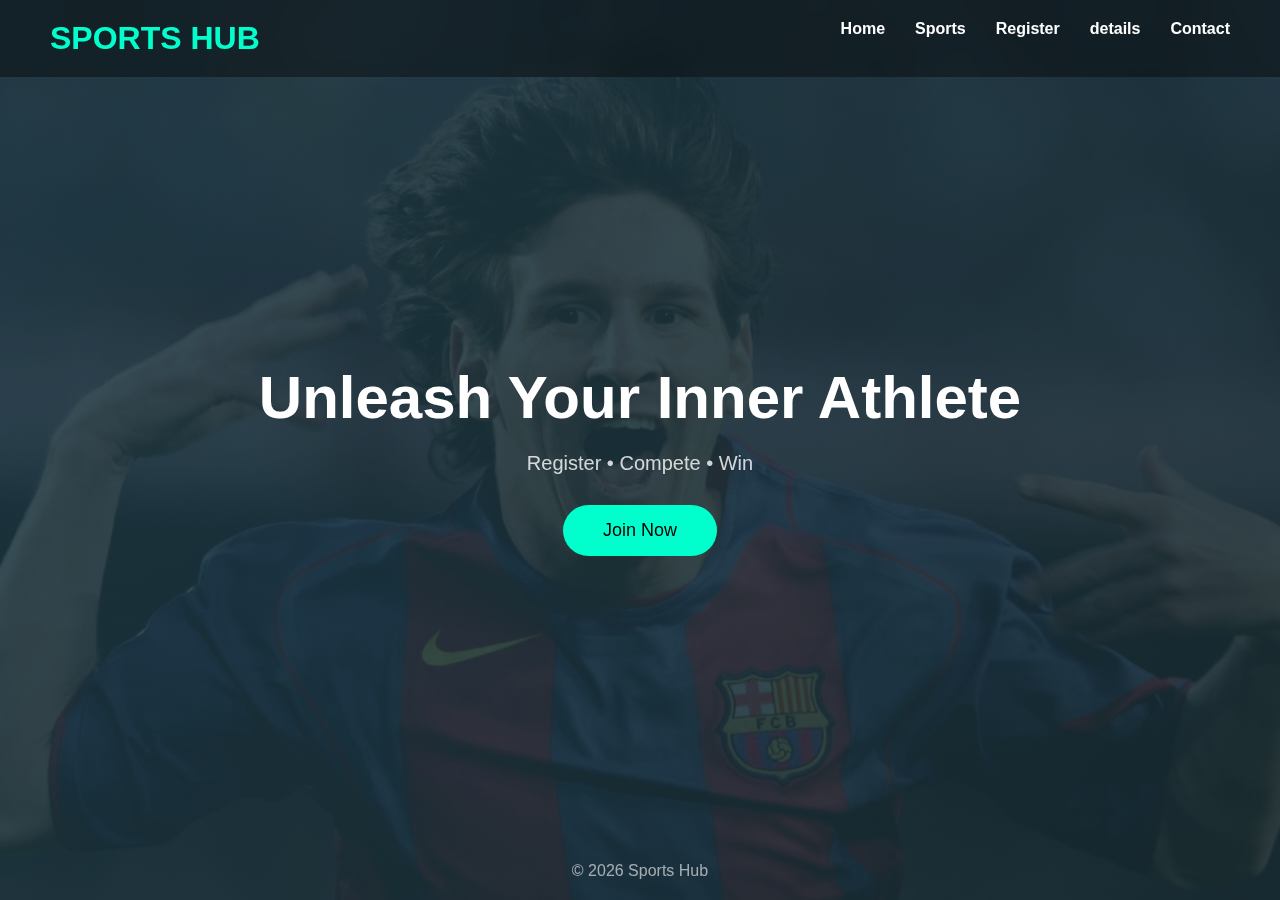
<file: index.html>
<!DOCTYPE html>
<html>
<head>
    <title>Sports Registration</title>
    <link rel="stylesheet" href="style.css">
</head>
<body>

<nav>
    <h1>SPORTS HUB</h1>
    <ul>
        <li><a href="index.html">Home</a></li>
        <li><a href="sports.html">Sports</a></li>
        <li><a href="register2.html">Register</a></li>
        <li><a href="admin.html">details</a></li>
        <li><a href="contact.html">Contact</a></li>
    </ul>
</nav>

<section class="hero">
    <div>
        <h2>Unleash Your Inner Athlete</h2>
        <p>Register • Compete • Win</p>
        <a href="register.html"><button class="btn">Join Now</button></a>
    </div>
</section>

<footer>© 2026 Sports Hub</footer>

<script src="animation.js"></script>
</body>
</html>
</file>
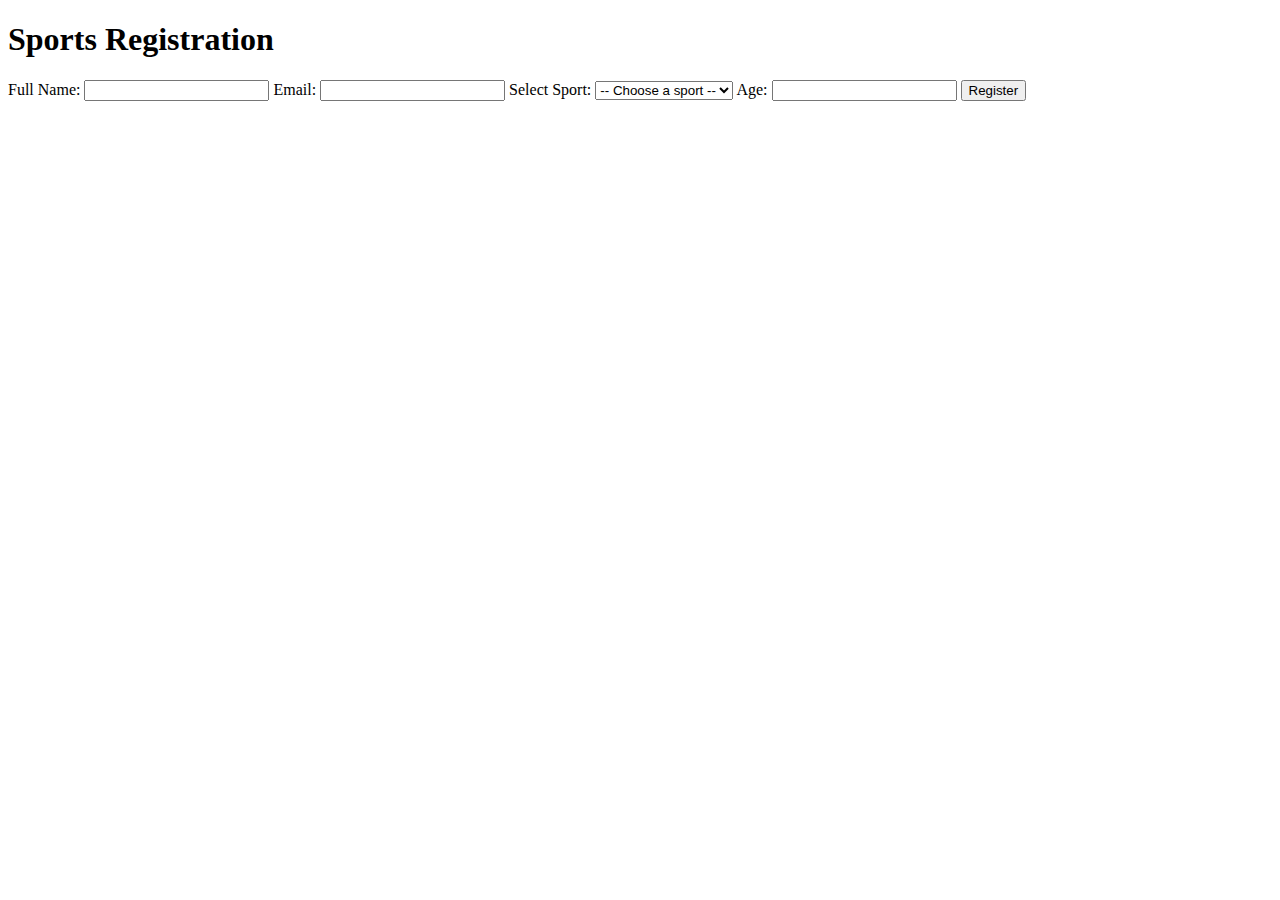
<file: cgvc5v.html>
<!DOCTYPE html>
<html lang="en">
<head>
    <meta charset="UTF-8">
    <meta name="viewport" content="width=, initial-scale=1.0">
    <title>Document</title>
</head>
<body>
     
    <h1>Sports Registration</h1>
    <form>
        <label for="name">Full Name:</label>
        <input type="text" id="name" name="name" required>
        
        <label for="email">Email:</label>
        <input type="email" id="email" name="email" required>
        
        <label for="sport">Select Sport:</label>
        <select id="sport" name="sport" required>
            <option value="">-- Choose a sport --</option>
            <option value="basketball">Basketball</option>
            <option value="soccer">Soccer</option>
            <option value="tennis">Tennis</option>
            <option value="volleyball">Volleyball</option>
        </select>
        
        <label for="age">Age:</label>
        <input type="number" id="age" name="age" required>
        
        <button type="submit">Register</button>
    </form>
</body>
</html>
</file>
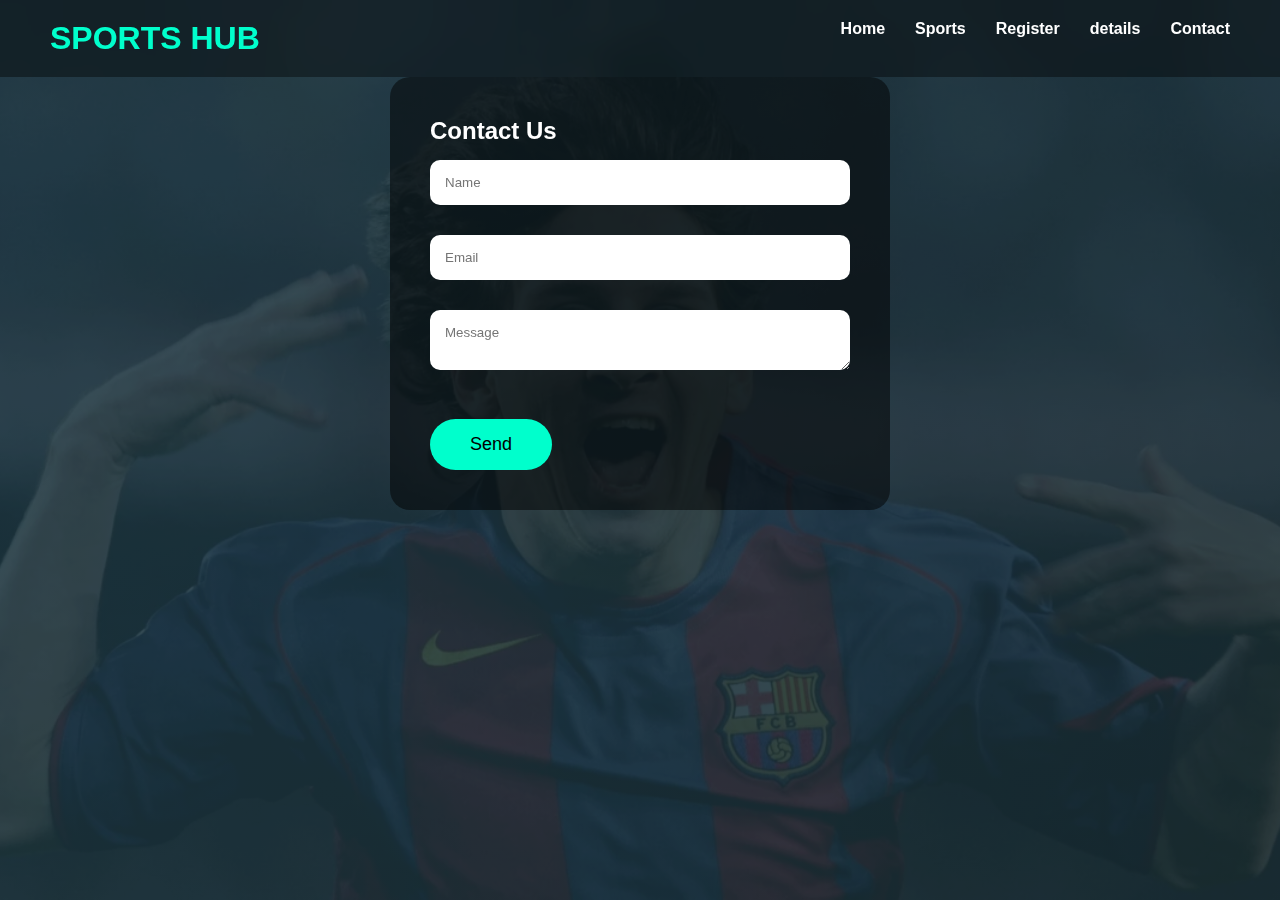
<file: contact.html>
<!DOCTYPE html>
<html>
<head>
    <title>Contact</title>
    <link rel="stylesheet" href="style.css">
</head>
<body>

<nav>
    <h1>SPORTS HUB</h1>
    <ul>
        <li><a href="index.html">Home</a></li>
        <li><a href="sports.html">Sports</a></li>
        <li><a href="register2.html">Register</a></li>
        <li><a href="admin.html">details</a></li>
        <li><a href="contact.html">Contact</a></li>
    </ul>
</nav>
<form>
    <h2>Contact Us</h2>
    <input type="text" placeholder="Name">
    <input type="email" placeholder="Email">
    <textarea placeholder="Message"></textarea>
    <button class="btn">Send</button>
</form>

<script src="animation.js"></script>
</body>
</html>
</file>
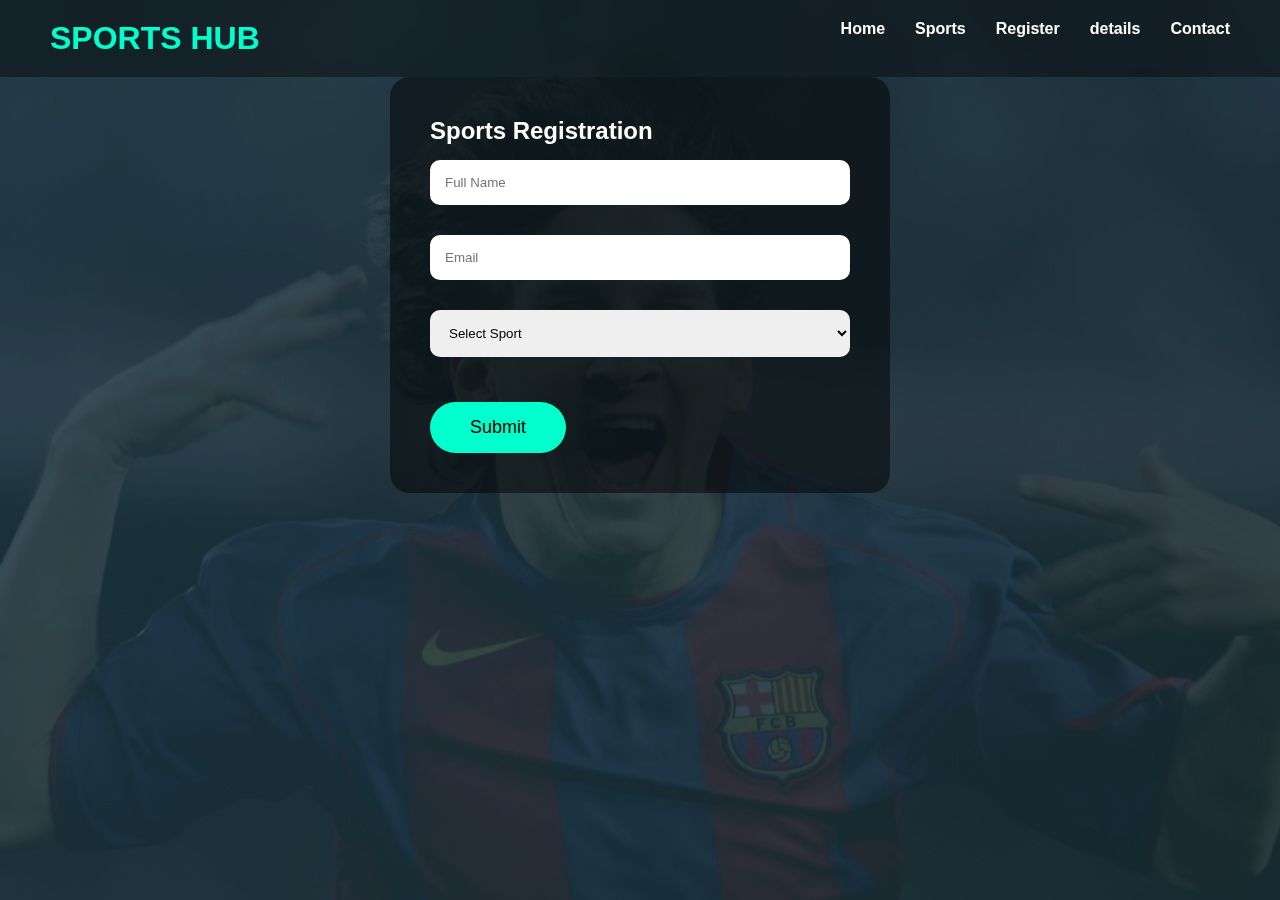
<file: register.html>
<!DOCTYPE html>
<html>
<head>
    <title>Register</title>
    <link rel="stylesheet" href="style.css">
</head>
<body>

<nav>
    <h1>SPORTS HUB</h1>
    <ul>
        <li><a href="index.html">Home</a></li>
        <li><a href="sports.html">Sports</a></li>
        <li><a href="register2.html">Register</a></li>
        <li><a href="students.html">details</a></li>
        <li><a href="contact.html">Contact</a></li>
    </ul>
</nav>

<form>
    <h2>Sports Registration</h2>
    <input type="text" placeholder="Full Name">
    <input type="email" placeholder="Email">
    <select>
        <option>Select Sport</option>
        <option>Football</option>
        <option>Basketball</option>
        <option>Cricket</option>
    </select>
    <button class="btn">Submit</button>
</form>
</script>
<script src="animation.js"></script>
</body>
</html>
</file>
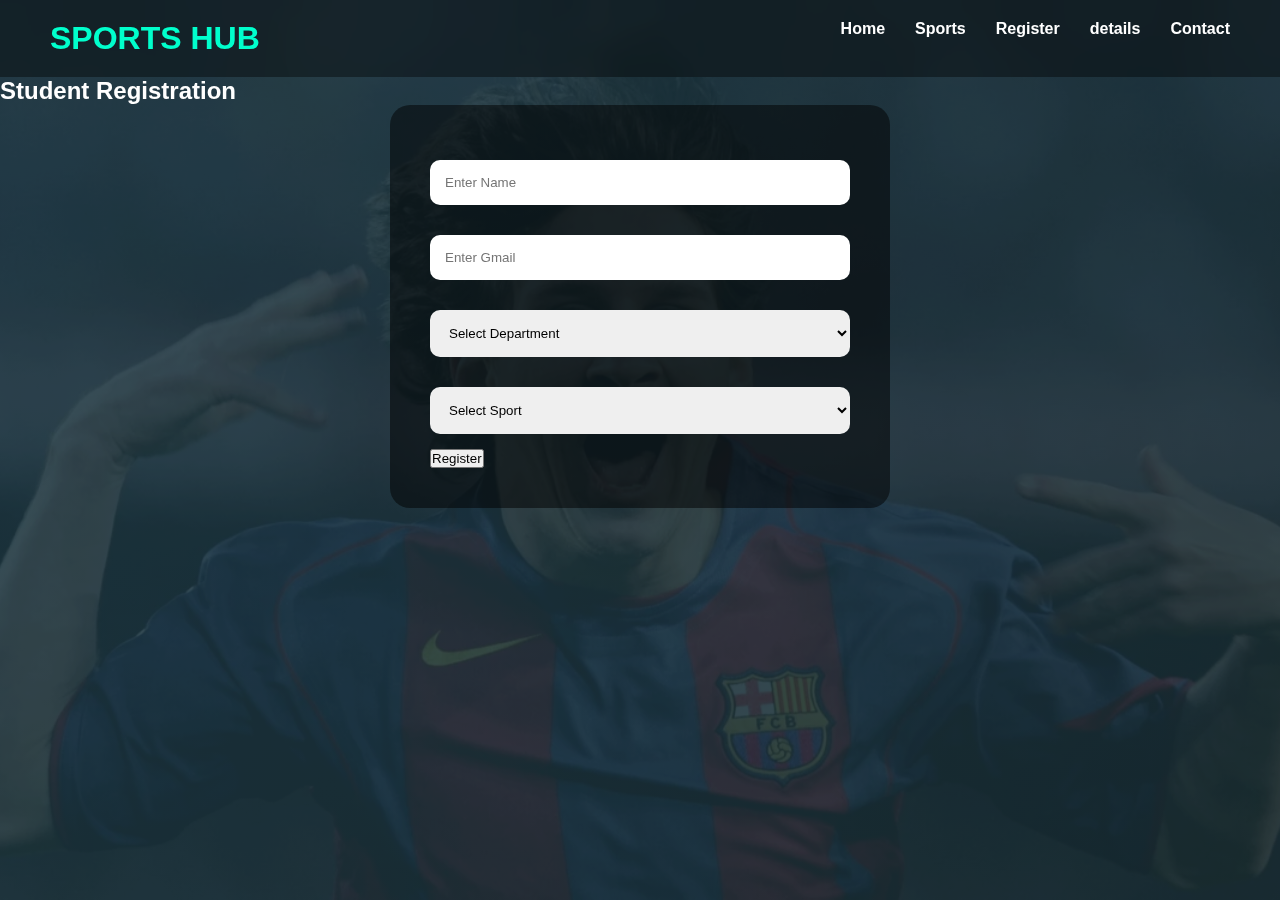
<file: register2.html>
<!DOCTYPE html>
<html lang="en">
<head>
    <meta charset="UTF-8">
    <title>Register Page</title>
    <link rel="stylesheet" href="style.css">
</head>
<body>
<nav>
    <h1>SPORTS HUB</h1>
    <ul>
        <li><a href="index.html">Home</a></li>
        <li><a href="sports.html">Sports</a></li>
        <li><a href="registr.html">Register</a></li>
        <li><a href="admin.html">details</a></li>
        <li><a href="contact.html">Contact</a></li>
    </ul>
</nav>
<h2>Student Registration</h2>

<form id="registerForm">
    <input type="text" id="name" placeholder="Enter Name" required>

    <input type="email" id="gmail" placeholder="Enter Gmail" required>

    <select id="department" required>
        <option value="">Select Department</option>
        <option value="CT">CT</option>
        <option value="EEE">EEE</option>
        <option value="MECHANIC">MECHANIC</option>
        <option value="CSE">CSE</option>
    </select>

    <select id="sports" required>
        <option value="">Select Sport</option>
        <option value="Football">Football</option>
        <option value="Cricket">Cricket</option>
        <option value="Basketball">Basketball</option>
        <option value="Athletics">Athletics</option>
    </select>

    <button type="submit">Register</button>
</form>

<script src="animation.js"></script>
</body>
</html>
</file>
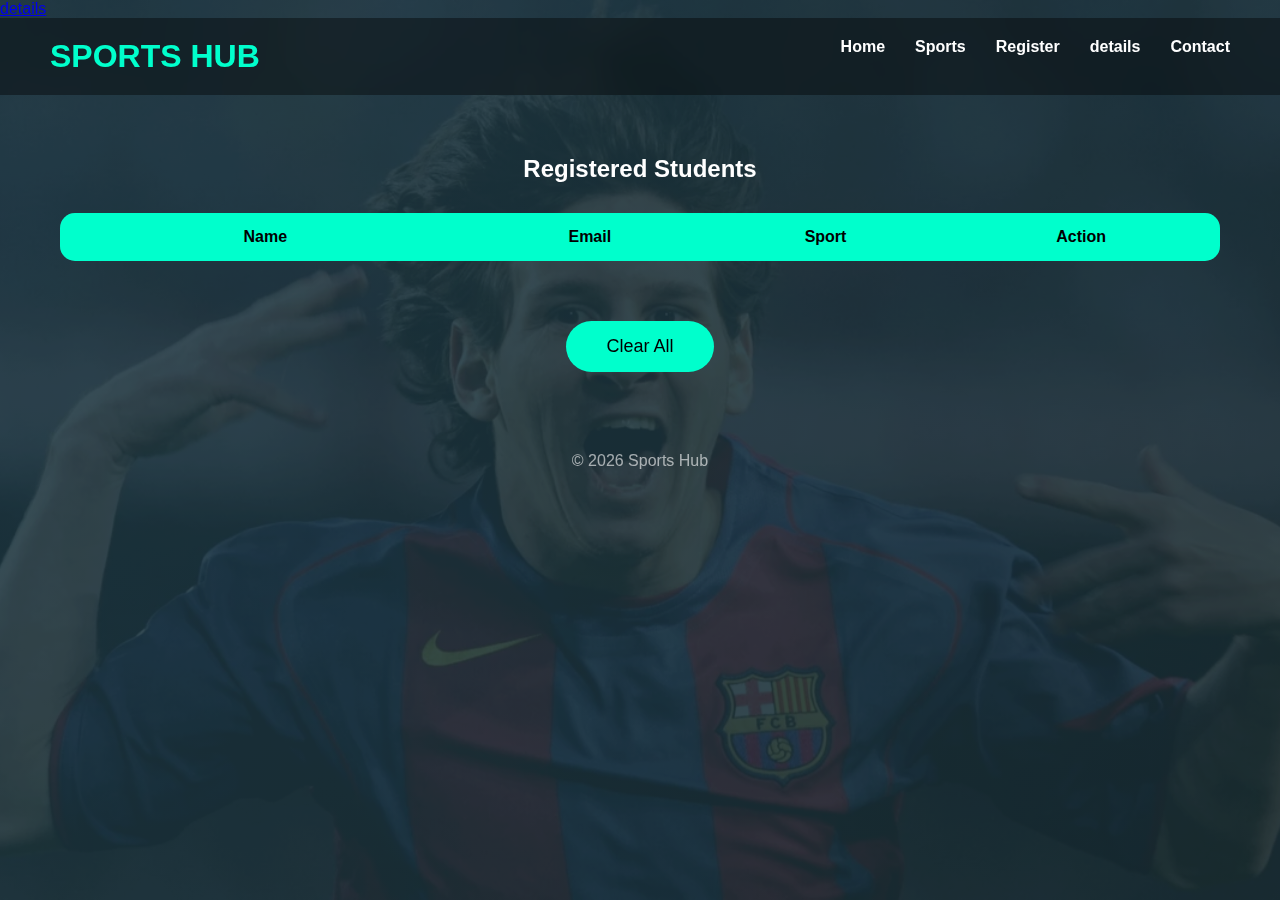
<file: students.html>
<!DOCTYPE html>
<html>
<head>
    <title>Registered Students</title>
    <link rel="stylesheet" href="style.css"><li><a href="students.html">details</a></li>
</head>
<body>

<nav>
    <h1>SPORTS HUB</h1>
    <ul>
        <li><a href="index.html">Home</a></li>
        <li><a href="sports.html">Sports</a></li>
        <li><a href="register.html">Register</a></li>
        <li><a href="students.html">details</a></li>
        <li><a href="contact.html">Contact</a></li>
    </ul>
</nav>

<section style="padding:60px;">
    <h2 style="text-align:center; margin-bottom:30px;">
        Registered Students
    </h2>

    <table id="studentTable" style="
        width:100%;
        border-collapse: collapse;
        background: rgba(255,255,255,0.1);
        backdrop-filter: blur(10px);
        border-radius: 15px;
        overflow: hidden;
    ">
        <thead>
            <tr style="background:#00ffcc; color:black;">
                <th style="padding:15px;">Name</th>
                <th>Email</th>
                <th>Sport</th>
                <th>Action</th>
            </tr>
        </thead>
        <tbody></tbody>
    </table>

    <div style="text-align:center; margin-top:30px;">
        <button class="btn" onclick="clearAll()">Clear All</button>
    </div>
</section>

<footer>© 2026 Sports Hub</footer>

<script src="animation.js"></script>

<script>
    // Load students when page opens
    document.addEventListener("DOMContentLoaded", loadStudents);
function loadStudents() {
    let data = JSON.parse(localStorage.getItem("students")) || [];
    let tbody = document.querySelector("#studentTable tbody");
    tbody.innerHTML = "";

    data.forEach((student, index) => {
        let row = document.createElement("tr");
        row.style.textAlign = "center";
        row.style.animation = "fadeIn 0.8s ease";

        row.innerHTML = `
            <td style="padding:12px;">${student.name}</td>
            <td>${student.email}</td>
            <td>${student.sport}</td>
            <td>
                <button class="btn" style="padding:8px 20px;"
                onclick="deleteStudent(${index})">Delete</button>
            </td>
        `;
        tbody.appendChild(row);
    });
}

function deleteStudent(index) {
    let data = JSON.parse(localStorage.getItem("students"));
    data.splice(index, 1);
    localStorage.setItem("students", JSON.stringify(data));
    loadStudents();
}

function clearAll() {
    if (confirm("Are you sure you want to delete all records?")) {
        localStorage.removeItem("students");
        loadStudents();
    }
}

loadStudents();
</script>

<style>
@keyframes fadeIn {
    from { opacity: 0; transform: translateY(20px); }
    to { opacity: 1; transform: translateY(0); }
}
</style>

</body>
</html>
</file>
<file: style.css>
* {
    margin: 0;
    padding: 0;
    box-sizing: border-box;
    font-family: 'Poppins', sans-serif;
}

body {
    min-height: 100vh;
    color: #fff;
    overflow-x: hidden;
    position: relative;
}

/* ===== ANIMATED BACKGROUND LAYERS ===== */
body::before {
    content: "";
    position: fixed;
    inset: 0;
    background:
        linear-gradient(
            -45deg,
            rgba(15,32,39,0.85),
            rgba(32,58,67,0.85),
            rgba(44,83,100,0.85),
            rgba(28,28,28,0.85)
        ),
        url("messi.webp");
    background-size: 400% 400%, cover;
    background-position: center;
    animation: gradientBG 14s ease infinite;
    z-index: -2;
}

/* EXTRA DEPTH LAYER */
body::after {
    content: "";
    position: fixed;
    inset: 0;
    background: rgba(0,0,0,0.25);
    z-index: -1;
}

/* GRADIENT ANIMATION */
@keyframes gradientBG {
    0% { background-position: 0% 50%, center; }
    50% { background-position: 100% 50%, center; }
    100% { background-position: 0% 50%, center; }
}


/* ===== NAVBAR ===== */
nav {
    display: flex;
    justify-content: space-between;
    padding: 20px 50px;
    background: rgba(0,0,0,0.4);
    backdrop-filter: blur(10px);
}

nav h1 {
    color: #00ffcc;
    animation: glow 2s infinite alternate;
}

@keyframes glow {
    from { text-shadow: 0 0 5px #00ffcc; }
    to { text-shadow: 0 0 20px #00ffcc; }
}

nav ul {
    display: flex;
    gap: 30px;
}

nav ul li {
    list-style: none;
}

nav ul li a {
    text-decoration: none;
    color: white;
    font-weight: bold;
    position: relative;
}

nav ul li a::after {
    content: "";
    width: 0;
    height: 3px;
    background: #00ffcc;
    position: absolute;
    left: 0;
    bottom: -5px;
    transition: 0.4s;
}

nav ul li a:hover::after {
    width: 100%;
}

/* ===== HERO ===== */
.hero {
    height: 85vh;
    display: flex;
    align-items: center;
    justify-content: center;
    text-align: center;
}

.hero h2 {
    font-size: 60px;
    animation: float 3s ease-in-out infinite;
}

@keyframes float {
    0%,100% { transform: translateY(0); }
    50% { transform: translateY(-20px); }
}

.hero p {
    margin-top: 20px;
    font-size: 20px;
    opacity: 0.8;
}

.btn {
    margin-top: 30px;
    padding: 15px 40px;
    border: none;
    background: #00ffcc;
    color: black;
    font-size: 18px;
    cursor: pointer;
    border-radius: 30px;
    transition: 0.4s;
}

.btn:hover {
    transform: scale(1.1);
    box-shadow: 0 0 30px #00ffcc;
}

/* ===== CARDS ===== */
.container {
    padding: 60px;
    display: grid;
    grid-template-columns: repeat(auto-fit, minmax(250px,1fr));
    gap: 40px;
}

.card {
    background: rgba(255,255,255,0.1);
    padding: 30px;
    border-radius: 20px;
    backdrop-filter: blur(15px);
    transition: 0.5s;
}

.card:hover {
    transform: rotateY(10deg) scale(1.05);
    box-shadow: 0 0 40px rgba(0,255,204,0.6);
}

/* ===== FORM ===== */
form {
    max-width: 500px;
    margin: auto;
    background: rgba(0,0,0,0.5);
    padding: 40px;
    border-radius: 20px;
}

input, select, textarea {
    width: 100%;
    padding: 15px;
    margin: 15px 0;
    border: none;
    border-radius: 10px;
    outline: none;
}

footer {
    text-align: center;
    padding: 20px;
    opacity: 0.6;
}
</file>
